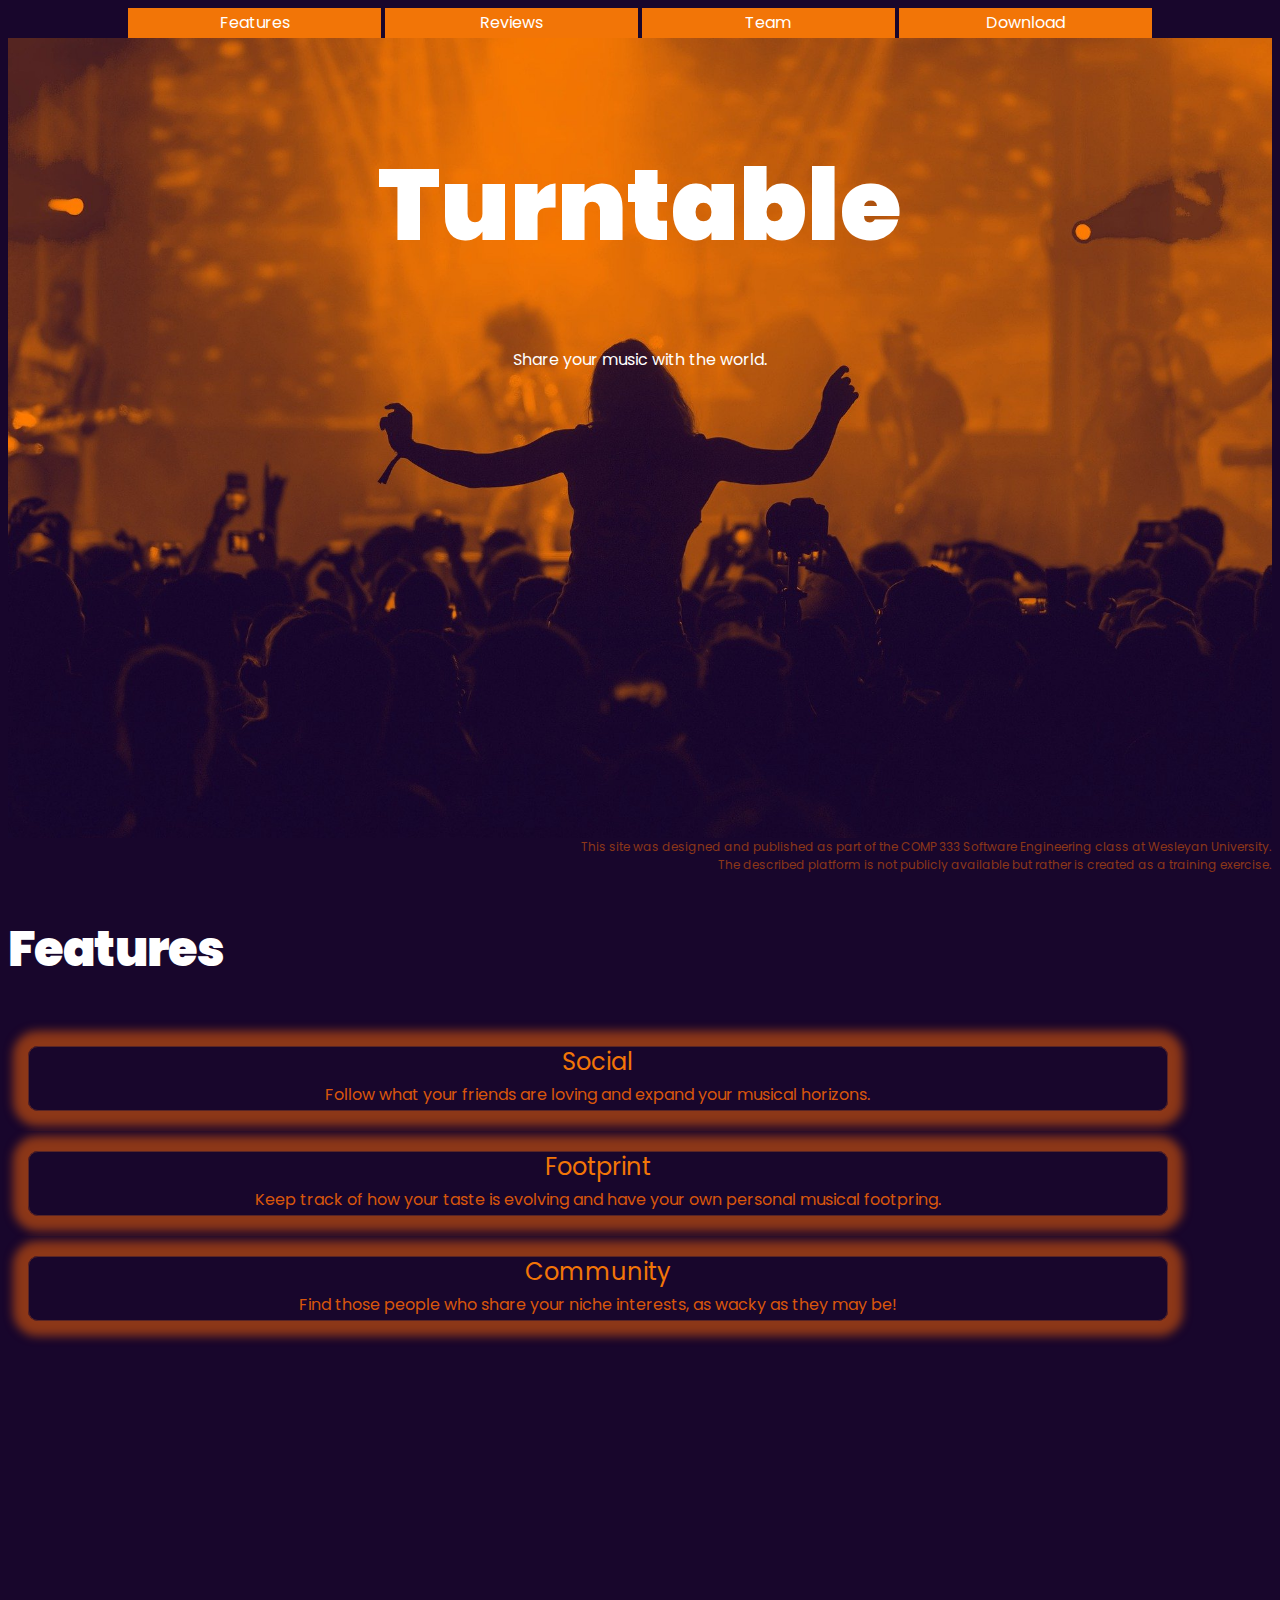
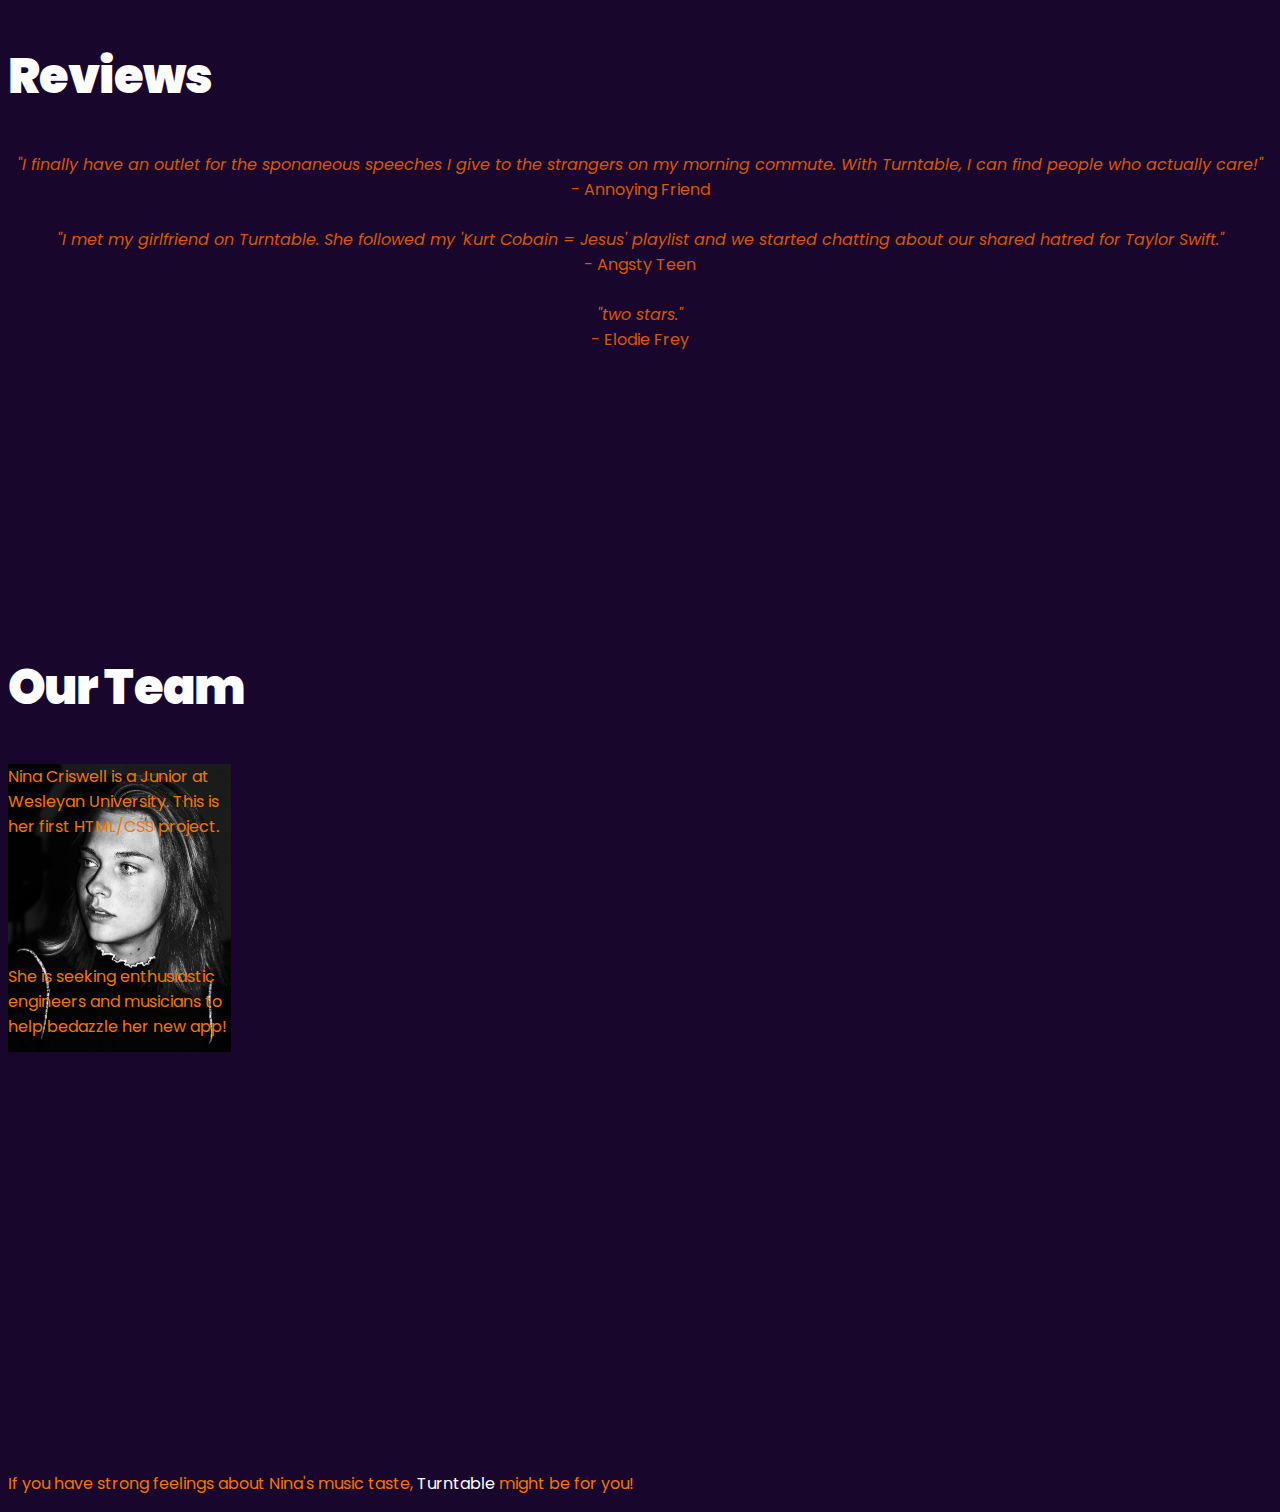
<file: index.html>
<!--
COMP 333: Software Engineering
Nina Criswell
Homework 1: CSS and html
03/03/2021
-->
<!DOCTYPE HTML>
<html lang="en">
<!--
    The head section has all the meta information, i.e., information about our
    website that will not be displayed to the user. It tells browsers and search
    engines basic information about the page such as the title, the charset, etc.
-->
<head>

    <meta charset="utf-8">
    <meta name="viewport" content="width=device-width, initial-scale=1.0">
    <meta name="description" content="">

    <title>Turntable</title>

    <link rel="stylesheet" href="style_sample.css">
</head>

<body style="background-color:#18062C">

<!-- Navigation bar -->

<div id="navbar" class="navbar">
        <ul>
            <li><a href="index.html#Features">Features</a></li>
            <li><a href="index.html#Reviews">Reviews</a></li>
            <li><a href="index.html#Team">Team</a></li>
            <li><a href="download_page.html">Download</a></li>
        </ul>
    </div>

    <div class="background-image-class">
        <br><h1>Turntable</h1>
        <p style="text-align:center;color:white">Share your music with the world.</p>


    </div>

    <div id="little-div">This site was designed and published as part of the COMP
    333 Software Engineering class at Wesleyan University. <br>The described platform is not publicly
    available but rather is created as a training exercise.</div>

   <h2 id="Features">Features</h2>

   <list>
    <!--three list items, -->
     <listi><div class="css-box-model-class">
           <span style="color:#F27507;font-size:150%">Social</span><br>
           Follow what your friends are loving
           and expand your musical horizons.<br>
           </div></listi>

     <listi><div class="css-box-model-class">
           <span style="color:#F27507;font-size:150%">Footprint</span><br>
           Keep track of how your taste is evolving
           and have your own personal musical footpring.<br>
           </div></listi>

     <listi><div class="css-box-model-class" style="margin-bottom: 300px">
           <span style="color:#F27507;font-size:150%">Community</span><br>
           Find those people who share your
           niche interests, as wacky as they may be!<br>
           </div></listi>
</list>




<h2 id="Reviews">Reviews</h2>

<div style="text-align: center;margin-bottom: 300px"><i>"I finally have an outlet for the sponaneous speeches I
  give to the strangers on my morning commute. With Turntable,
  I can find people who actually care!"</i> <br>
  - Annoying Friend<br><br>

  <i>"I met my girlfriend on Turntable. She followed my
    'Kurt Cobain = Jesus' playlist and we started chatting about our shared hatred
    for Taylor Swift."</i><br>
    - Angsty Teen<br><br>

  <i>"two stars."</i><br>
    - Elodie Frey<br>

</div>

<h2 id="Team">Our Team</h2>
<div>
<p class="background-image-class-2" alt="Here should be
    an image of Nina but there is none, which is why you are seing this alt text.">
        Nina Criswell is a Junior at Wesleyan University.
        This is her first HTML/CSS project. <br><br><br><br><br><br>
        She is seeking enthusiastic engineers and musicians to help bedazzle her new app!
    </p>

<iframe src="https://open.spotify.com/embed/playlist/5BSpSTLAKZXKUe5gqqzpWQ" width="300" height="380" frameborder="0" allowtransparency="true" allow="encrypted-media"></iframe>
<p>If you have strong feelings about Nina's music taste, <span style="color: white">Turntable</span> might be for you!</p>
</div>

</body>
</html>
</file>
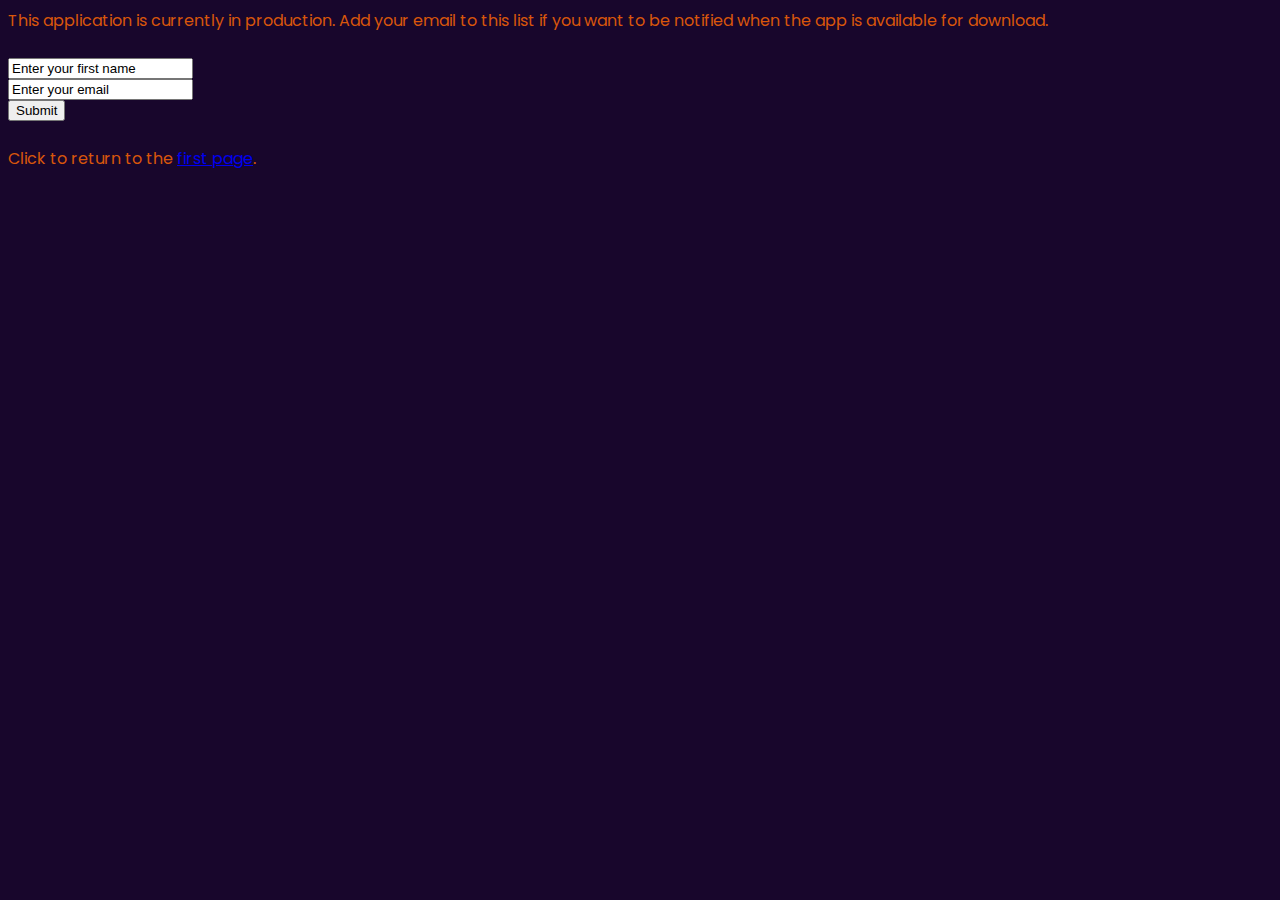
<file: download_page.html>
<!--
    COMP 333: Software Engineering
    Nina Criswell
    Landing Page #2

-->

<!DOCTYPE HTML>
<html lang="en">
<head>
    <meta charset="utf-8">
    <meta name="viewport" content="width=device-width, initial-scale=1.0">
    <meta name="description" content="">
    <title>Let's Talk Music Landing Page - Download Page</title>
    <link rel="stylesheet" href="style_sample.css">
</head>

<body style="background-color:#18062C">
  <div>
    This application is currently in production. Add your email to this list
    if you want to be notified when the app is available for download.
    <br><br>
    
    <form action="index.html">
            <!--
                Ask for text input.
            -->
            <input type="text" name="name" value="Enter your first name">
            <input type="email" value="Enter your email">
            <!--
                You can have the user submitting data without showing it, which can
                be useful for a cookie value that you are passing in here, for
                example.
            -->
            <input type="hidden" name="hidden-field" value="pass-in-cookie-value-here">
            <!--
                Submit button
            -->
            <input type="submit" value="Submit">
        </form>
        <br>

    Click to return to the <a href="index.html">
        first page</a>.

  </div>
</body>
</html>
</file>
<file: style_sample.css>
/*
    COMP 333: Software Engineering
    Nina Criswell
    Homework 1: CSS and html
    03/03/2021
*/

@import url("https://fonts.googleapis.com/css2?family=Poppins&display=swap");
/*
    The imported font should be applied to all body text.
*/
body {
    font-family: 'Poppins', sans-serif;
}

/*
    All text in paragraphs should be med-light orange
*/
p {
    color: #F27507
}

div {
    /*background-color: #f2d6b3;*/
    font-size: 100%; /* 20px*/
    color: #D9560B; /* orange */
}

#little-div {
  font-size: 75%;
  color: #8C3718;
  text-align: right
}


h1 {
  font-size: 100px;
  font-weight: 1000;
  color: white;
  text-align: center;
}

h2 {
    font-size: 300%;
    font-weight: 1000;
    color: white;
    letter-spacing: -1px;
}
h3 {
  font-size: 30px;
  font-weight: 300;
  color: #8C3718
  letter-spacing: -1px;
}

.background-image-class {
    background-image: url('images/crowd_orange.jpg');
    background-position: center;
    background-repeat: no-repeat;
    height: 800px;
    background-size: cover;
    color: white;
}
.background-image-class-2 {
    background-image: url('images/nina.jpg');
    background-position: left;
    background-repeat: no-repeat;
    width:223px;
    height: 288px;
    background-size: cover;
    color: #F27507;
}

.css-box-model-class {
    /*
        Demonstrates the CSS Box Model
    */
    width: 30%;
    border-width: 1px;
    /*
        In order to see the border, you will need a border style.
     */
    border-style: solid;
    border-color: #592525;
    border-radius: 10px;
    padding: 0;
    box-shadow: 0 0 10px 15px #8C3718;  /* glowing border */
}

a:hover {
    color:blue;
}

/*
    For your custom navbar, you can specify the unorderd list style.
*/
.navbar ul {

    list-style: none;
    width: 100%;
    margin: 0;
    padding: 0;
    overflow: hidden;
    background-color: #18062C;
    text-align: center;
}

/*
    Style individual list items.
*/
.navbar li {
    width: 20%;
    background-color: #F27507;
    /*border: */
    /*
        Show the navbar elements next to each other instead of on top of each
        other.
    */
    padding: 0;
    display: inline-block;
    line-height: 30px;
}
.navbar li:hover {
  background-color: #8C3718;
}

/* list for features portion */
list {
  list-style: none;
  width: 100vw;
  margin: 0;
  padding: 0;
  overflow: hidden;
  text-align: center;
}

listi{
  float: left;
  width: 300%;
  background-color: #18062C;
  padding: 20px;
  line-height: 30px;
  display: inline-block;

}

/*
    Style links in navbar.
*/
.navbar a {
    color:#fff;
    text-decoration: none;
}


input {
    /*
        Show different input on top of each other instead of next to each other.
    */
    display: block;
}
</file>
